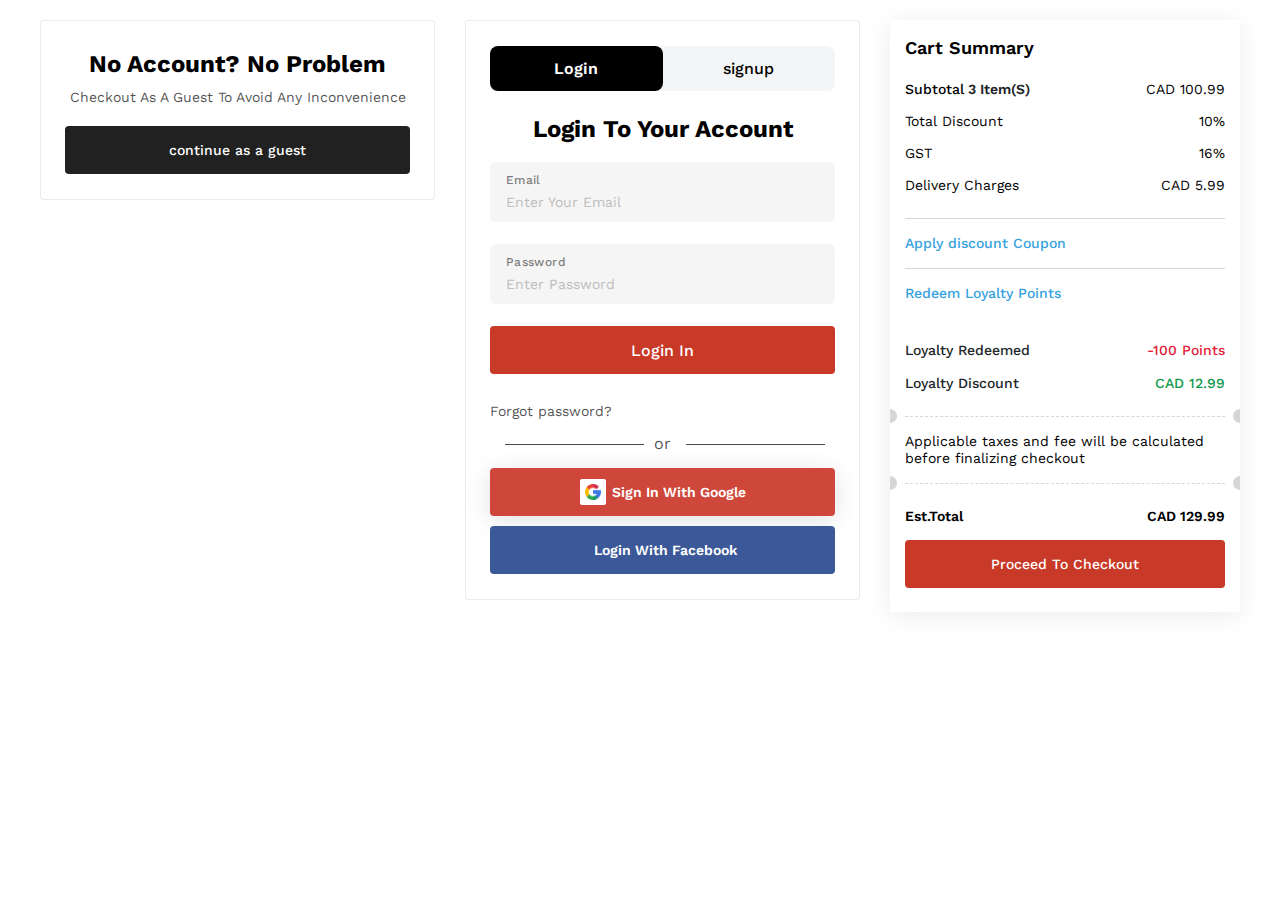
<file: account_page.html>
<!DOCTYPE html>
<html lang="en">

<head>
  <meta charset="utf-8">
  <meta name="viewport" content="width=device-width, initial-scale=1, shrink-to-fit=no">

  <link rel="stylesheet" type="text/css" href="css/checkout_setting.css">
  <link rel="stylesheet" type="text/css" href="css/checkout_page.css">
  <link rel="stylesheet" type="text/css" href="css/account_page.css">
  <link rel="stylesheet" type="text/css" href="css/cart_summary.css">

  <link rel="stylesheet" href="https://use.fontawesome.com/releases/v5.3.1/css/all.css"
    integrity="sha384-mzrmE5qonljUremFsqc01SB46JvROS7bZs3IO2EmfFsd15uHvIt+Y8vEf7N7fWAU" crossorigin="anonymous">

  <link rel="stylesheet" href="https://pro.fontawesome.com/releases/v5.10.0/css/all.css"
    integrity="sha384-AYmEC3Yw5cVb3ZcuHtOA93w35dYTsvhLPVnYs9eStHfGJvOvKxVfELGroGkvsg+p" crossorigin="anonymous" />

  <link rel="stylesheet" href="https://maxcdn.bootstrapcdn.com/bootstrap/4.0.0/css/bootstrap.min.css"
    integrity="sha384-Gn5384xqQ1aoWXA+058RXPxPg6fy4IWvTNh0E263XmFcJlSAwiGgFAW/dAiS6JXm" crossorigin="anonymous">
  <script src="https://code.jquery.com/jquery-3.2.1.slim.min.js"
    integrity="sha384-KJ3o2DKtIkvYIK3UENzmM7KCkRr/rE9/Qpg6aAZGJwFDMVNA/GpGFF93hXpG5KkN"
    crossorigin="anonymous"></script>
  <script src="https://cdnjs.cloudflare.com/ajax/libs/popper.js/1.12.9/umd/popper.min.js"
    integrity="sha384-ApNbgh9B+Y1QKtv3Rn7W3mgPxhU9K/ScQsAP7hUibX39j7fakFPskvXusvfa0b4Q"
    crossorigin="anonymous"></script>
  <script src="https://maxcdn.bootstrapcdn.com/bootstrap/4.0.0/js/bootstrap.min.js"
    integrity="sha384-JZR6Spejh4U02d8jOt6vLEHfe/JQGiRRSQQxSfFWpi1MquVdAyjUar5+76PVCmYl"
    crossorigin="anonymous"></script>

  <script src="https://ajax.googleapis.com/ajax/libs/jquery/3.5.1/jquery.min.js"></script>


</head>

<body>


  <div class="check_out_option_section">
    <div class="checkout_container">
      <div class="check_out_option_form_box">

        <!-- account login/create section start -->
        <div class="check_out_option_account_form_box">
          <div class="check_out_option_form_box_one">
            <div class="check_out_option_form_box_one_content">
              <div class="check_out_option_form_box_one_content_header">
                <h3>No Account? No Problem</h3>
                <p>Checkout as a guest to avoid any inconvenience</p>
              </div>
              <div class="check_out_option_form_box_one_guest_btn"><a href="#"><span>continue as a guest</span></a>
              </div>

            </div>
          </div>

          <div class="check_out_option_form_box_two">
            <div class="check_out_option_form_box_two_content">
              <div class="check_out_account_tabs_main">

                <div class="nav check_out_account_tabs" id="myTab" role="tablist">
                  <a class=" active" id="login-tab" data-toggle="tab" href="#checkout_login_tab" role="tab"
                    aria-controls="login" aria-selected="true">Login</a>
                  <a class=" " id="signup-tab" data-toggle="tab" href="#checkout_signup_tab" role="tab"
                    aria-controls="signup" aria-selected="false">signup</a>
                </div>

                <div class="tab-content check_out_account_tab_content" id="myTabContent">
                  <div class="check_out_account_tab_data tab-pane fade show active" id="checkout_login_tab"
                    role="tabpanel" aria-labelledby="login-tab">

                    <div class="check_out_option_form_box_two_content_header">
                      <h3>Login to your account</h3>
                    </div>

                    <form>
                      <div class="check_out_form_content_box">

                        <div class="check_out_form_field_box">
                          <div class="check_out_single_field_box">
                            <span>Email</span>
                            <input type="email" placeholder="Enter your email" name="email">
                            <i class="fa-light fa-envelope"></i>
                          </div>
                          <label class="error" generated="true" for="email"></label>
                        </div>

                        <div class="check_out_form_field_box">
                          <div class="check_out_single_field_box">
                            <span>Password</span>
                            <input type="password" placeholder="Enter password" name="password">
                            <i class="fa-light fa-eye-slash"></i>
                          </div>
                          <label class="error" generated="true" for="password"></label>
                        </div>



                        <div class="check_out_option_box_two_signin_form_signin_btn">
                          <button>Login in</button>
                        </div>
                      </div>
                    </form>


                  </div>
                  <div class="check_out_account_tab_data tab-pane fade" id="checkout_signup_tab" role="tabpanel"
                    aria-labelledby="signup-tab">

                    <div class="check_out_option_form_box_two_content_header">
                      <h3>Create your account</h3>
                    </div>

                    <form>
                      <div class="check_out_form_content_box">
                        <div class="check_out_form_field_box">
                          <div class="check_out_single_field_box">
                            <span>Full Name</span>
                            <input type="text" placeholder="Enter your name" name="name">

                          </div>
                          <label class="error" generated="true" for="name"></label>
                        </div>
                        <div class="check_out_form_field_box">
                          <div class="check_out_single_field_box">
                            <span>Email</span>
                            <input type="email" placeholder="Enter your email" name="email">
                            <i class="fa-light fa-envelope"></i>
                          </div>
                          <label class="error" generated="true" for="email"></label>
                        </div>

                        <div class="check_out_form_field_box">
                          <div class="check_out_single_field_box">
                            <span>Password</span>
                            <input type="password" placeholder="Enter password" name="password">
                            <i class="fa-light fa-eye-slash"></i>
                          </div>
                          <label class="error" generated="true" for="password"></label>
                        </div>
                        <div class="check_out_option_box_two_signin_form_signin_btn">
                          <button>Sign up</button>
                        </div>
                      </div>
                    </form>


                  </div>

                </div>


              </div>


              <div class="check_out_option_box_two_form_divider">
                <div> <a type="button" data-toggle="modal" data-target="#account_forget_password_popup">Forgot
                    password?</a></div>
                <section class="modal fade" id="account_forget_password_popup" tabindex="-1" role="dialog"
                  aria-labelledby="account_forget_password_popupLabel" aria-hidden="true">
                  <div class="modal-dialog account_forget_password_container" role="document">
                    <div class="account_forget_password_popup">

                      <div class="account_forget_password_popup_des">
                        <h5>Forgot Password</h5>
                      </div>
                      <form>
                        <div class="account_forget_password_popup_input">
                          <div class="account_forget_password_popup_input_field">
                            <input type="text" placeholder="Enter Your Email Address">
                            <label class="error">some thing worng</label>
                          </div>
                          <div class="account_forget_password_popup_btn">
                            <a>Submit</a>
                            <a data-dismiss="modal">close</a>
                          </div>
                        </div>
                      </form>

                    </div>

                  </div>

                </section>
                <div class="form_divider_lines"><small></small><span>or</span><small></small></div>

              </div>

              <div class="check_out_google_signin_btn">
                <a href="#" class="google_btn"><img src="images/google_img.png"> <span>Sign in with Google</span></a>
                <a href="#" class="fb_btn"><i class="fab fa-facebook-f"></i> <span>Login with Facebook</span></a>
              </div>

            </div>
          </div>
        </div>
        <!-- account login/create section End -->

        <!-- Cart bill Summary section start -->
        <div class="check_out_option_form_box_three">
          <div class="shopping_cart_total_bill_box">
            <div class="shopping_cart_total_bill_box_heading">
              <h5>Cart Summary</h5>
            </div>
            <div class="shopping_cart_total_bill_box_content">
              <div class="shopping_cart_total_bill_box_inner_content">
                <div class="total_bill_box_inner_subtotal_heading">
                  <p>Subtotal</p><small>3 Item(s)</small>
                </div><span>CAD 100.99</span>
              </div>
              <div class="shopping_cart_total_bill_box_inner_content">
                <p>Total Discount</p><span>10%</span>
              </div>
              <div class="shopping_cart_total_bill_box_inner_content">
                <p>GST</p><span>16%</span>
              </div>
              <div class="shopping_cart_total_bill_box_inner_content">
                <p>Delivery Charges</p><span>CAD 5.99</span>
              </div>

            </div>

            <div class="shopping_cart_total_bill_get_discount_box">
              <div class="shopping_cart_total_bill_box_get_discount_fields">

                <div class="accordion shopping_cart_total_bill_box_discount_Coupon" id="main_Apply_discount_Coupon"
                  role="tablist" aria-multiselectable="true">

                  <!-- Accordion card -->
                  <div class="card">

                    <!-- Card header -->
                    <div class="summary_Apply_discount_Coupon_header" role="tab" id="Apply_discount_Coupon">
                      <a data-toggle="collapse" data-parent="#main_Apply_discount_Coupon"
                        href="#Apply_discount_Coupon_collapse" aria-expanded="true"
                        aria-controls="Apply_discount_Coupon_collapse">
                        <h5>
                          Apply discount Coupon <i class="fas fa-angle-down rotate-icon"></i>
                        </h5>
                      </a>
                    </div>

                    <!-- Card body -->
                    <div id="Apply_discount_Coupon_collapse" class="collapse " role="tabpanel"
                      aria-labelledby="Apply_discount_Coupon" data-parent="#main_Apply_discount_Coupon">
                      <div class="summary_Apply_discount_Coupon_body">
                        <form>
                          <div class="summary_discount_Coupon_input">
                            <div class="summary_discount_Coupon_input_field">
                              <input type="text" placeholder="DIS23455">
                              <label class="error">some thing worng</label>
                            </div>
                            <div class="summary_discount_Coupon_btn"><a>Apply</a></div>
                          </div>

                        </form>
                      </div>
                    </div>

                  </div>
                </div>


              </div>
              <div class="shopping_cart_total_bill_box_get_discount_fields">
                <div class="shopping_cart_total_bill_box_loyalty_point" type="button" data-toggle="modal"
                  data-target="#summary_box_loyalty_point">
                  <p>Redeem Loyalty Points <i class="fas fa-angle-right"></i></p>
                </div>

                <section class="modal fade" id="summary_box_loyalty_point" tabindex="-1" role="dialog"
                  aria-labelledby="summary_box_loyalty_pointLabel" aria-hidden="true">
                  <div class="modal-dialog summary_box_loyalty_point_container" role="document">
                    <div class="summary_box_loyalty_point_pop_up">
                      <div class="summary_box_loyalty_point_pop_up_figure">
                        <figure><img src="images/loyalty.png" /></figure>
                      </div>
                      <div class="summary_box_loyalty_point_pop_up_des">
                        <h5>Redeem Loyalty Points!</h5>
                        <p>You have total <span>500 loyalty points</span> which can be redeemed</p>
                      </div>
                      <form>
                        <div class="summary_box_loyalty_point_pop_up_input">
                          <div class="summary_box_loyalty_point_pop_up_input_field">
                            <input type="text" placeholder="DIS23455">
                            <label class="error">some thing worng</label>
                          </div>
                          <div class="summary_box_loyalty_point_pop_up_btn"><a>Apply</a></div>
                        </div>
                      </form>

                    </div>

                  </div>

                </section>

              </div>

            </div>

            <div class="shopping_cart_total_bill_box_discounted_data_section">
              <div class="shopping_cart_total_bill_box_discounted_data">
                <div class="shopping_cart_total_bill_box_discounted_data_field">
                  <span>Loyalty Redeemed</span><small>-100 Points</small>
                </div>
                <div class="shopping_cart_total_bill_box_discounted_data_field">
                  <span>Loyalty Discount</span>
                  <p>CAD 12.99</p>
                </div>
              </div>
            </div>

            <div class="shopping_cart_total_bill_divider shopping_cart_total_bill_first_divider"></div>

            <div class="shopping_cart_total_bill_taxes_box">
              <p>Applicable taxes and fee will be calculated before finalizing checkout</p>
            </div>

            <div class="shopping_cart_total_bill_divider"></div>

            <div class="shopping_cart_total_bill_final_price_box">
              <p>Est.Total</p><span>CAD 129.99</span>
            </div>

            <div class="shopping_cart_total_bill_proceeding_btn"><a>Proceed to checkout</a></div>
          </div>
        </div>
        <!-- Cart bill Summary section End -->



      </div>

    </div>



  </div>


</body>

</html>
</file>
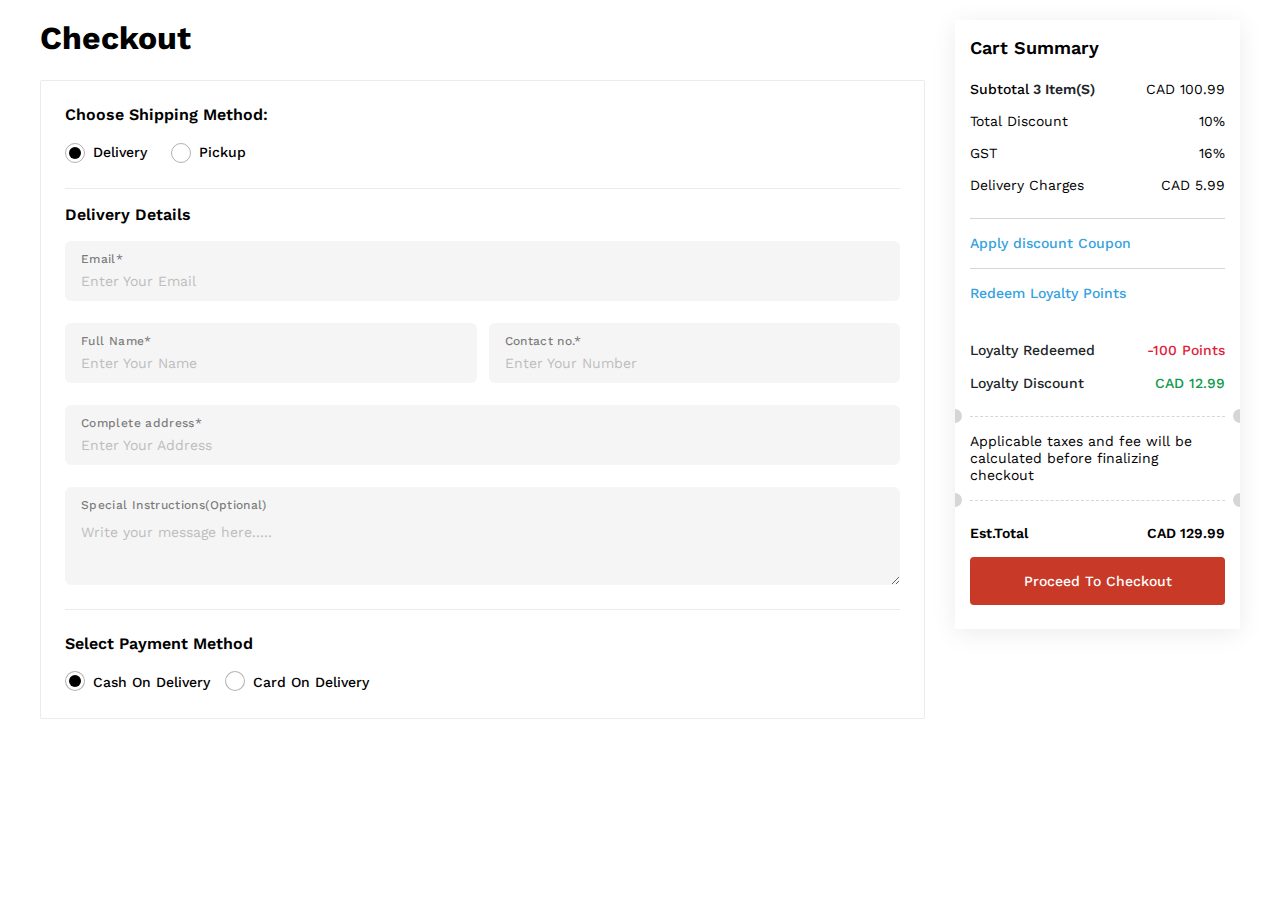
<file: checkout_page.html>
<!DOCTYPE html>
<html lang="en">

<head>
  <meta charset="utf-8">
  <meta name="viewport" content="width=device-width, initial-scale=1, shrink-to-fit=no">

  <link rel="stylesheet" type="text/css" href="css/checkout_setting.css">
  <link rel="stylesheet" type="text/css" href="css/checkout_page.css">
  <link rel="stylesheet" type="text/css" href="css/account_page.css">
  <link rel="stylesheet" type="text/css" href="css/cart_summary.css"> 


  <link rel="stylesheet" href="https://use.fontawesome.com/releases/v5.3.1/css/all.css" integrity="sha384-mzrmE5qonljUremFsqc01SB46JvROS7bZs3IO2EmfFsd15uHvIt+Y8vEf7N7fWAU" crossorigin="anonymous">
  
  <link rel="stylesheet" href="https://pro.fontawesome.com/releases/v5.10.0/css/all.css" integrity="sha384-AYmEC3Yw5cVb3ZcuHtOA93w35dYTsvhLPVnYs9eStHfGJvOvKxVfELGroGkvsg+p" crossorigin="anonymous"/>

    <link rel="stylesheet" href="https://maxcdn.bootstrapcdn.com/bootstrap/4.0.0/css/bootstrap.min.css" integrity="sha384-Gn5384xqQ1aoWXA+058RXPxPg6fy4IWvTNh0E263XmFcJlSAwiGgFAW/dAiS6JXm" crossorigin="anonymous">
    <script src="https://code.jquery.com/jquery-3.2.1.slim.min.js" integrity="sha384-KJ3o2DKtIkvYIK3UENzmM7KCkRr/rE9/Qpg6aAZGJwFDMVNA/GpGFF93hXpG5KkN" crossorigin="anonymous"></script>
    <script src="https://cdnjs.cloudflare.com/ajax/libs/popper.js/1.12.9/umd/popper.min.js" integrity="sha384-ApNbgh9B+Y1QKtv3Rn7W3mgPxhU9K/ScQsAP7hUibX39j7fakFPskvXusvfa0b4Q" crossorigin="anonymous"></script>
    <script src="https://maxcdn.bootstrapcdn.com/bootstrap/4.0.0/js/bootstrap.min.js" integrity="sha384-JZR6Spejh4U02d8jOt6vLEHfe/JQGiRRSQQxSfFWpi1MquVdAyjUar5+76PVCmYl" crossorigin="anonymous"></script> 

    <script src="https://ajax.googleapis.com/ajax/libs/jquery/3.5.1/jquery.min.js"></script>
   
 
</head>

<body>

  <!--  -->
  <div class="checkout_page_section">
    <div class="checkout_container">
      <div class="checkout_page_box">
        <!-- checkout details section start  -->
        <div class="checkout_page_box_one">
            <div class="checkout_page_box_heading_box">
              <h2>Checkout</h2>
            </div>
       

          <div class="check_out_verification_steps_main">
            <div class="check_out_verification_steps">
              <div class="check_out_shipping_method_box">
                <div class="check_out_verification_steps_heading">
                  <h2>Choose Shipping method:</h2>
                </div>

                <div class="nav check_out_shipping_method_tabs" id="myTab" role="tablist">
                  <a class="active show" id="delivery-tab" data-toggle="tab" href="#checkout_delivery_tab" role="tab" aria-controls="delivery" aria-selected="true"><div class="active_method_box"><small></small></div><span>Delivery</span></a>
                  <a class="" id="pickup-tab" data-toggle="tab" href="#checkout_pickup_tab" role="tab" aria-controls="pickup" aria-selected="false"><div class="active_method_box"><small></small></div><span>Pickup</span></a>
                </div>

              </div>

              <div class="tab-content check_out_shipping_method_tab_content" id="myTabContent">
                <div class="check_out_shipping_method_tab_data tab-pane fade active show" id="checkout_delivery_tab" role="tabpanel" aria-labelledby="delivery-tab"> 
                  <div class="shipping_method_tab_heading">
                    <h3>Delivery Details</h3>
                  </div>

                    <div class="check_out_form_content_box">
                      <div class="check_out_form_field_box">
                        <div class="check_out_single_field_box">
                          <span>Email*</span>
                          <input type="email" placeholder="Enter your email" name="email">
                         
                        </div>
                        <label class="error" generated="true" for="email"></label>
                      </div>
                        <div class="check_out_form_data_box">
                          
                            <div class="check_out_form_field_box">
                              <div class="check_out_single_field_box">
                                <span>Full Name*</span>
                                <input type="text" placeholder="Enter your name" name="name">
                               
                              </div>
                              <label class="error" generated="true" for="name"></label>
                            </div>

                            <div class="check_out_form_field_box">
                              <div class="check_out_single_field_box">
                                <span>Contact no.*</span>
                                <input type="password" placeholder="Enter your number" name="num">
                               
                              </div>
                              <label class="error" generated="true" for="num"></label>
                            </div>
                        </div>

                        <div class="check_out_form_field_box">
                          <div class="check_out_single_field_box">
                            <span>Complete address*</span>
                            <input type="text" placeholder="Enter your address" name="address">
                           
                          </div>
                          <label class="error" generated="true" for="address"></label>
                        </div>
                        <div class="check_out_form_field_box">
                          <div class="check_out_single_field_box check_out_textarea">
                            <span>Special Instructions(Optional)</span>
                            <textarea type="text" placeholder="Write your message here....." name="address"></textarea>
                          
                           
                          </div>
                          <label class="error" generated="true" for="address"></label>
                        </div>

                       
                     </div>

                     <div class="checkout_payment_type_box">
                       <h3>Select Payment Method</h3>
                       <div class="checkout_payment_type_list">
                        <div class="checkout_single_payment_type">
                          <input type="radio" id="cash_On_delivery" name="On_delivery" checked>
                          <label for="cash_On_delivery">Cash On Delivery</label>
                        </div>
                        <div class="checkout_single_payment_type">
                          <input type="radio" id="card_On_delivery" name="On_delivery">
                          <label for="card_On_delivery">Card On Delivery</label>
                        </div>
                       </div>
                     </div>
              
                </div>
                <div class="check_out_shipping_method_tab_data tab-pane fade" id="checkout_pickup_tab" role="tabpanel" aria-labelledby="pickup-tab">
                  <div class="check_out_location_selector">
                    <span>Choose pickup location:</span>
                    <div class="check_out_form_field_box">
                      <div class="check_out_single_field_box">
                        <span>Choose location</span>
                        <select>
                          <option selected>Store location</option>
                        </select>
                       
                      </div>
                      <label class="error" generated="true" for="location"></label>
                    </div>
                  </div>

                 


                  <div class="shipping_method_tab_heading">
                    <h3>Pickup Details</h3>
                  </div>

                    <div class="check_out_form_content_box">
                      <div class="check_out_form_field_box">
                        <div class="check_out_single_field_box">
                          <span>Email*</span>
                          <input type="email" placeholder="Enter your email" name="email">
                         
                        </div>
                        <label class="error" generated="true" for="email"></label>
                      </div>
                        <div class="check_out_form_data_box">
                          
                            <div class="check_out_form_field_box">
                              <div class="check_out_single_field_box">
                                <span>Full Name*</span>
                                <input type="text" placeholder="Enter your name" name="name">
                               
                              </div>
                              <label class="error" generated="true" for="name"></label>
                            </div>

                            <div class="check_out_form_field_box">
                              <div class="check_out_single_field_box">
                                <span>Contact no.*</span>
                                <input type="password" placeholder="Enter your number" name="num">
                               
                              </div>
                              <label class="error" generated="true" for="num"></label>
                            </div>
                        </div>

                        <div class="check_out_form_field_box">
                          <div class="check_out_single_field_box">
                            <span>Complete address*</span>
                            <input type="text" placeholder="Enter your address" name="address">
                           
                          </div>
                          <label class="error" generated="true" for="address"></label>
                        </div>
                        <div class="check_out_form_field_box">
                          <div class="check_out_single_field_box check_out_textarea">
                            <span>Special Instructions(Optional)</span>
                            <textarea type="text" placeholder="Write your message here....." name="address"></textarea>
                          
                           
                          </div>
                          <label class="error" generated="true" for="address"></label>
                        </div>

                       
                     </div>

                     
                     <div class="checkout_payment_type_box">
                      <h3>Select Payment Method</h3>
                      <div class="checkout_payment_type_list">
                       <div class="checkout_single_payment_type">
                         <input type="radio" id="cash_On_pickup" name="On_pickup" checked>
                         <label for="cash_On_pickup">Cash On pickup</label>
                       </div>
                       <div class="checkout_single_payment_type">
                         <input type="radio" id="card_On_pickup" name="On_pickup">
                         <label for="card_On_pickup">Card On pickup</label>
                       </div>
                      </div>
                    </div>
               
                </div>
               
                </div>


           


            </div>
          
          </div>



        </div>
        <!-- checkout details section End  -->

        <!-- Cart bill Summary section start -->
        <div class="checkout_page_box_two">
          <div class="shopping_cart_total_bill_box">
            <div class="shopping_cart_total_bill_box_heading">
              <h5>Cart Summary</h5>
            </div>
            <div class="shopping_cart_total_bill_box_content">
              <div class="shopping_cart_total_bill_box_inner_content">
                <div class="total_bill_box_inner_subtotal_heading">
                  <p>Subtotal</p><small>3 Item(s)</small>
                </div><span>CAD 100.99</span>
              </div>
              <div class="shopping_cart_total_bill_box_inner_content">
                <p>Total Discount</p><span>10%</span>
              </div>
              <div class="shopping_cart_total_bill_box_inner_content">
                <p>GST</p><span>16%</span>
              </div>
              <div class="shopping_cart_total_bill_box_inner_content">
                <p>Delivery Charges</p><span>CAD 5.99</span>
              </div>

            </div>

            <div class="shopping_cart_total_bill_get_discount_box">
              <div class="shopping_cart_total_bill_box_get_discount_fields">

                <div class="accordion shopping_cart_total_bill_box_discount_Coupon" id="main_Apply_discount_Coupon"
                  role="tablist" aria-multiselectable="true">

                  <!-- Accordion card -->
                  <div class="card">

                    <!-- Card header -->
                    <div class="summary_Apply_discount_Coupon_header" role="tab" id="Apply_discount_Coupon">
                      <a data-toggle="collapse" data-parent="#main_Apply_discount_Coupon"
                        href="#Apply_discount_Coupon_collapse" aria-expanded="true"
                        aria-controls="Apply_discount_Coupon_collapse">
                        <h5>
                          Apply discount Coupon <i class="fas fa-angle-down rotate-icon"></i>
                        </h5>
                      </a>
                    </div>

                    <!-- Card body -->
                    <div id="Apply_discount_Coupon_collapse" class="collapse " role="tabpanel"
                      aria-labelledby="Apply_discount_Coupon" data-parent="#main_Apply_discount_Coupon">
                      <div class="summary_Apply_discount_Coupon_body">
                        <form>
                          <div class="summary_discount_Coupon_input">
                            <div class="summary_discount_Coupon_input_field">
                              <input type="text" placeholder="DIS23455">
                              <label class="error">some thing worng</label>
                            </div>
                            <div class="summary_discount_Coupon_btn"><a>Apply</a></div>
                          </div>

                        </form>
                      </div>
                    </div>

                  </div>
                </div>


              </div>
              <div class="shopping_cart_total_bill_box_get_discount_fields">
                <div class="shopping_cart_total_bill_box_loyalty_point" type="button" data-toggle="modal"
                  data-target="#summary_box_loyalty_point">
                  <p>Redeem Loyalty Points <i class="fas fa-angle-right"></i></p>
                </div>

                <section class="modal fade" id="summary_box_loyalty_point" tabindex="-1" role="dialog"
                  aria-labelledby="summary_box_loyalty_pointLabel" aria-hidden="true">
                  <div class="modal-dialog summary_box_loyalty_point_container" role="document">
                    <div class="summary_box_loyalty_point_pop_up">
                      <div class="summary_box_loyalty_point_pop_up_figure">
                        <figure><img
                            src="images/loyalty.png" />
                        </figure>
                      </div>
                      <div class="summary_box_loyalty_point_pop_up_des">
                        <h5>Redeem Loyalty Points!</h5>
                        <p>You have total <span>500 loyalty points</span> which can be redeemed</p>
                      </div>
                      <form>
                        <div class="summary_box_loyalty_point_pop_up_input">
                          <div class="summary_box_loyalty_point_pop_up_input_field">
                            <input type="text" placeholder="DIS23455">
                            <label class="error">some thing worng</label>
                          </div>
                          <div class="summary_box_loyalty_point_pop_up_btn"><a>Apply</a></div>
                        </div>
                      </form>

                    </div>

                  </div>

                </section>

              </div>

            </div>

            <div class="shopping_cart_total_bill_box_discounted_data_section">
              <div class="shopping_cart_total_bill_box_discounted_data">
                <div class="shopping_cart_total_bill_box_discounted_data_field">
                  <span>Loyalty Redeemed</span><small>-100 Points</small>
                </div>
                <div class="shopping_cart_total_bill_box_discounted_data_field">
                  <span>Loyalty Discount</span>
                  <p>CAD 12.99</p>
                </div>
              </div>
            </div>

            <div class="shopping_cart_total_bill_divider shopping_cart_total_bill_first_divider"></div>

            <div class="shopping_cart_total_bill_taxes_box">
              <p>Applicable taxes and fee will be calculated before finalizing checkout</p>
            </div>

            <div class="shopping_cart_total_bill_divider"></div>

            <div class="shopping_cart_total_bill_final_price_box">
              <p>Est.Total</p><span>CAD 129.99</span>
            </div>

            <div class="shopping_cart_total_bill_proceeding_btn"><a>Proceed to checkout</a></div>
          </div>
        </div>

        <!-- Cart bill Summary section End -->
      </div>
    </div>
  </div>


</body>

</html>
</file>
<file: css/checkout_page.css>
/* cart summary Box  css is on cart summary css file */

/* all other css of this checkout page is Here */


.checkout_page_section {
  float: left;
  width: 100%;
  padding:20px 10px 40px 10px;
background-color: var(--checkout_page_bg_color);
}
.checkout_container {
  max-width: 1200px;
  margin: 0px auto;
}
.checkout_page_box {
  display: grid;
  grid-template-columns: 1fr 285px;
  gap: 30px 30px;
  width: 100%;
  grid-template-rows: auto;
  grid-template-areas: ". .";
}
.checkout_page_box_heading_box{
  display: flex;
  flex-direction: column;
  width: 100%;
  padding-bottom: 24px;
}
.checkout_page_box_heading_box h2{
  font-style: normal;
  font-weight: 700 !important;
  font-size: 32px;
  line-height: 36px;
  text-transform: capitalize;
  color: var(--checkout_process_heading_color);
  margin: 0px;
}
.check_out_verification_steps{
  display: grid;
  gap: 16px 0px;
  border: 1px solid var(--checkout_process_border_color);
  border-radius: 2px;
  padding: 24px 24px;
  background-color: var(--checkout_process_bg_color);
}
.check_out_shipping_method_box {
  border-bottom: 1px solid var(--checkout_process_border_color);
  padding-bottom: 24px;
  width: 100%;
  display: flex;
  flex-direction: column;
}
.check_out_verification_steps_heading {
  padding-bottom: 16px;
  margin-bottom: 0px;
  width: 100%;
  display: flex;
}
.check_out_verification_steps_heading h2 {
  font-style: normal;
  font-weight: 600 !important;
  font-size: 16px;
  line-height: 20px;
  text-transform: capitalize;
  color: var(--checkout_process_heading_color);
  margin: 0px;
}
.check_out_shipping_method_tabs a {
  display: flex;
  align-items: center;
  cursor: pointer;
}
.check_out_shipping_method_tabs a:hover{
  text-decoration: none;
}
.check_out_shipping_method_tabs a span {
  font-weight: 500;
  font-size: 14px;
  line-height: 23px;
  text-transform: capitalize;
  color: var(--checkout_process_heading_color);
}
.check_out_shipping_method_tabs a:first-child{
  margin-right: 24px;
}
.active_method_box {
  border: 1px solid var(--shipping_method_border_color);
  width: 20px;
  height: 20px;
  border-radius: 50%;
  display: flex;
  align-items: center;
  justify-content: center;
  margin-right: 8px;
}
.check_out_shipping_method_tabs a.active .active_method_box small{
  background-color: var(--active_method_bg_color);
  width: 12px;
  height: 12px;
  border-radius: 50%;
}
.shipping_method_tab_heading h3 {
  font-style: normal;
  font-weight: 600;
  font-size: 16px;
  line-height: 20px;
  color: var(--checkout_process_heading_color);
  padding-bottom: 16px;
  margin: 0px;
}
.check_out_location_selector {
  display: grid;
  padding-bottom: 31px;
  border-bottom:1px solid var(--checkout_process_border_color);
  margin-bottom: 28px;
}
.check_out_location_selector span{
  font-style: normal;
    font-weight: 600;
    font-size: 16px;
    line-height: 20px;
    color: var(--checkout_process_heading_color);
    margin: 0px;
    padding-bottom: 16px;
}

.checkout_payment_type_box {
  display: flex;
  flex-direction: column;
  width: 100%;
  border-top: 1px solid var(--checkout_process_border_color);
  padding-top: 24px;
  margin-top: 24px;
}
.checkout_payment_type_box h3{
  font-style: normal;
    font-weight: 600;
    font-size: 16px;
    line-height: 20px;
    color: var(--checkout_process_heading_color);
    padding-bottom: 16px;
    margin: 0px;
}
.checkout_payment_type_list {
  display: flex;
  align-items: center;
}
.checkout_single_payment_type:first-child{
  margin-right: 15px;
}
.checkout_single_payment_type [type="radio"]:checked,
.checkout_single_payment_type [type="radio"]:not(:checked) {
    position: absolute;
    left: -9999px;
}
.checkout_single_payment_type [type="radio"]:checked + label,
.checkout_single_payment_type [type="radio"]:not(:checked) + label
{
    position: relative;
    padding-left: 28px;
    cursor: pointer;
    display: inline-block;
   font-weight: 500;
   font-size: 14px;
   line-height: 23px;
   text-transform: capitalize;
   color: var(--checkout_process_heading_color);
   margin: 0px !important;
}
.checkout_single_payment_type [type="radio"]:checked + label:before,
.checkout_single_payment_type [type="radio"]:not(:checked) + label:before {
    content: '';
    position: absolute;
    left: 0;
    top: 0;
    width: 20px;
    height: 20px;
    border: 1px solid var(--shipping_method_border_color);
    border-radius: 100%;
    background: #fff;
}
.checkout_single_payment_type [type="radio"]:checked + label:after,
.checkout_single_payment_type [type="radio"]:not(:checked) + label:after {
    content: '';
    width: 12px;
    height: 12px;
    background: var(--active_method_bg_color);
    position: absolute;
    top: 4px;
    left: 4px;
    border-radius: 100%;
    -webkit-transition: all 0.2s ease;
    transition: all 0.2s ease;
}
.checkout_single_payment_type [type="radio"]:not(:checked) + label:after {
    opacity: 0;
    -webkit-transform: scale(0);
    transform: scale(0);
}
.checkout_single_payment_type [type="radio"]:checked + label:after {
    opacity: 1;
    -webkit-transform: scale(1);
    transform: scale(1);
}
@media(max-width:768px){
  .checkout_page_box {
    grid-template-columns: 1fr;
    gap: 20px 30px;
    grid-template-areas: "."; 
}
.check_out_verification_steps {
  padding: 15px 15px;
}
.checkout_page_box_heading_box {
  padding-bottom: 15px;
}
.checkout_page_box_heading_box h2 {
  font-size: 24px;
  line-height: 26px;
}
.check_out_location_selector {
  padding-bottom: 20px;
  margin-bottom: 15px;
}
.checkout_payment_type_box {
  padding-top: 15px;
  margin-top: 15px;
}
}
/* checkout details section start  */
</file>
<file: css/account_page.css>
/* cart summary Box  css is on cart summary css file */

/* All other css of this account page is Here */

.check_out_option_section {
  width: 100%;
  padding: 20px 10px 40px 10px;
  background-color: var(--checkout_page_bg_color);
display: inline-block;
height: 100vh;
position: relative;
}
.checkout_container {
  max-width: 1200px;
  margin: 0px auto;
}

.check_out_option_form_box {
  display: grid;
  grid-template-columns: 1fr 350px;
  gap: 30px 30px;
  width: 100%;
  grid-template-rows: auto;
  grid-template-areas: ". .";
}

/*account login/create section start */

.check_out_option_account_form_box {
  display: grid;
  grid-template-columns: 1fr 1fr;
  gap: 30px 30px;
  width: 100%;
  grid-template-rows: auto;
  grid-template-areas: ". .";
}
.check_out_option_form_box_one_content {
  background: var(--checkout_process_bg_color);
  padding: 25px 24px;
  width: 100%;
  display: grid;
  float: left;
  gap: 20px 0px;
  border: 1px solid var(--checkout_process_border_color);
  border-radius: 4px;
}
.check_out_option_form_box_one_content_header {
  display: grid;
  gap: 7px 0px;
  width: 100%;
  align-items: center;
  justify-content: center;
}
.check_out_option_form_box_one_content_header h3 {

  font-style: normal;
  font-weight: 700;
  font-size: 24px;
  line-height: 36px;
  text-transform: capitalize;
  color: var(--checkout_process_heading_color);
  margin: 0px;
  text-align: center;
}
.check_out_option_form_box_one_content_header p {
  font-style: normal;
  font-weight: normal;
  font-size: 14px;
  line-height: 17px;
  display: flex;
  align-items: center;
  text-align: center;
  text-transform: capitalize;
  color:var(--checkout_process_text_color);
  margin: 0px;
}
.check_out_option_form_box_one_guest_btn a {
  background: var(--checkout_guest_checkout_btn_bg_color);
  border-radius: 4px;
  font-style: normal;
  font-weight: 500;
  font-size: 14px;
  line-height: 17px;
  color: var(--checkout_forms_guest_checkout_btn_text_color);
  display: flex;
  height: 48px;
  align-items: center;
  justify-content: center;
  width: 100%;
  text-decoration: none;
  transition: all 0.5s ease;
}
.check_out_option_form_box_one_guest_btn a span {
  transition: all 0.5s ease;
}
.check_out_option_form_box_one_guest_btn a:hover {
  color: #ffffff;
  background: #212121;
  text-decoration: none;
}
.check_out_option_form_box_one_guest_btn a:hover span {
  -ms-transform: scale(1.2);
  -webkit-transform: scale(1.2);
  transform: scale(1.2);
  transition: all 0.5s ease;
}


.check_out_option_form_box_two_content {
  background: var(--checkout_process_bg_color);
  padding: 25px 24px;
  width: 100%;
  display: grid;
  border: 1px solid var(--checkout_process_border_color);
  border-radius: 4px;
width: 100%;
}
.check_out_account_tabs_main {
  display: flex;
  align-items: center;
  justify-content: center;
  margin-bottom: 25px;
  flex-direction: column;
  width: 100%;
}
.check_out_account_tabs{
  background: #F4F5F6;
  border-radius: 8px;
  display: grid !important;
  align-items: center;
  margin-bottom: 20px !important;
  grid-template-columns: 1fr 1fr;
  width: 100%;
}
.check_out_account_tabs a {
  padding: 8px 0px;
  font-size: 16px;
  font-weight: 500;
  line-height: 29px;
  text-align: center;
  color: #000;
  text-decoration: unset;
  cursor: pointer;
}
.check_out_account_tabs a:hover{
  text-decoration: none;
  color: inherit;

}
.check_out_account_tabs a.active{
  background: #000000;
    color: #fff !important;
    text-decoration: unset;
    font-weight: 600;
    border-radius: 8px;
}
.check_out_account_tab_content {
  display: flex;
  width: 100%;
}
.check_out_account_tab_data {
  display: flex;
  width: 100%;
}
.check_out_option_form_box_two_content_header {
  display: flex;
  flex-direction: column;
  width: 100%;
  align-items: center;
  justify-content: center;
  padding-bottom: 15px;
}
.check_out_option_form_box_two_content_header h3 {
  font-style: normal;
  font-weight: 700;
  font-size: 24px;
  line-height: 36px;
  text-transform: capitalize;
  color: var( --checkout_process_heading_color);
  margin: 0px;

  text-align: center;
}

.check_out_option_box_two_signin_form_signin_btn button {
  font-style: normal;
  font-weight: 500;
  font-size: 16px;
  line-height: 17px;
  text-transform: capitalize;
  color:var( --checkout_btn_text_color);
  background: var(--checkout_btn_bg_color);
  border-radius: 4px;
  height: 48px;
  display: flex;
  align-items: center;
  justify-content: center;
  width: 100%;
  border: unset;
}
.check_out_google_signin_btn {
  width: 100%;
  display: flex;
  align-items: center;
  justify-content: center;
flex-direction: column;
}
.check_out_google_signin_btn a {
  border-radius: 4px;
  height: 48px;
  width: 100%;
  display: flex;
  align-items: center;
  justify-content: center;
width: 100%;
}
.check_out_google_signin_btn a:hover{
  text-decoration: none;

}
.check_out_google_signin_btn a.google_btn {
  background: var(--checkout_google_signin_btn_bg_color);
  box-shadow: 0px 4px 24px var(--checkout_google_signin_btn_shadow_color);
margin-bottom: 10px;
}
.check_out_google_signin_btn a.google_btn img {
  background: #FFFFFF;
  border-radius: 2px;
  width: 26px;
  padding: 5px;
}
.check_out_google_signin_btn a.google_btn span{
  color: var(--checkout_google_signin_btn_text_color);
}

.check_out_google_signin_btn a span {
  font-style: normal;
  font-weight: 600;
  font-size: 14px;
  line-height: 17px;
  text-transform: capitalize;

  padding-left: 6px;
}
.check_out_google_signin_btn a.fb_btn{
  background: var(--checkout_facebook_btn_bg_color);
  color: var(--checkout_facebook_btn_text_color);
}
.check_out_google_signin_btn a.fb_btn span{
  color: var(--checkout_facebook_btn_text_color);
}


.check_out_option_box_two_form_divider {
  display: grid;
  gap: 12px;
  width: 100%;
}
.check_out_option_box_two_form_divider a{
font-style: normal;
font-weight: 400;
font-size: 14px;
line-height: 17px;
text-align: center;
color: var(--checkout_process_text_color) !important;
cursor: pointer;
}
.check_out_option_box_two_form_divider {
  width: 100%;
}
 .form_divider_lines{
  display: flex;
  justify-content: space-between;
  width: 100%;
  align-items: center;
  padding-bottom: 15px;
}
 .form_divider_lines span {
  font-style: normal;
  font-weight: 400;
  font-size: 16px;
  line-height: 18px;
  color: var(--checkout_process_text_color);
}
.form_divider_lines small {
  flex-grow: 5;
  line-height: 0;
  text-align: center;
position: relative;
  padding: 0px 10px 0px 15px;
}
 .form_divider_lines small:before {
  content: " ";
  display: block;
  border-bottom: 1px solid var(--checkout_process_text_color);
}


/*account login/create section End */

/* media query for account login/create section Start */

@media(max-width:1140px){
  .check_out_option_account_form_box {
    gap: 30px 20px;
}
.check_out_option_form_box {
  gap: 30px 20px;
}
  .check_out_option_form_box_one_content_header h3 {
    font-size: 18px;
    line-height: 28px;

  }
  .check_out_option_form_box_two_content_header h3 {
    font-size: 18px;
    line-height: 28px;
  }
}

@media (max-width: 1024px) {
  .check_out_option_form_box_three {
    display: none;
}
  .check_out_option_form_box {
    display: flex;
    flex-direction: column-reverse;
  }
}

@media (max-width: 768px) {
  .check_out_option_form_box_one_content_header {
    display: none;
}
.check_out_option_form_box_one_content {
  border: unset;
  padding: 0px;
}
.check_out_option_account_form_box {
  grid-template-columns: 1fr;
  grid-template-areas: ".";
  gap: 20px 30px;
  max-width: 450px;
  margin: 0 auto;
}
.check_out_option_form_box_two_content {
  border-left: unset;
  border-right: unset;
  border-bottom: unset;
}
.check_out_option_form_box_two_content {
  padding: 20px 0px;
}

.check_out_account_tabs_main {
  margin-bottom: 20px;
}


}
@media (max-width: 540px) {
}
@media (max-width: 400px) {
 
}
/* media query for account login/create section End */

 
/* account_forget_password_popup stye start */

.account_forget_password_container{
  max-width: 560px !important;
  margin: 20px auto !important;
  padding: 0px 20px !important;
}
.account_forget_password_popup{
  background: var(--checkout_process_bg_color);
  border-radius: 4px;
 padding: 32px 15px 72px 15px;
 display: flex;  
 align-items: center;
flex-direction: column;
justify-content: center;
width: 100%;
-webkit-box-orient: vertical;
-webkit-box-direction: normal;
-ms-flex-direction: column;
flex-direction: column;
pointer-events: auto;
}
#account_forget_password_popup{
  padding: 0px !important;
}

.account_forget_password_popup_des{
  display: flex;
  width: 100%;
  justify-content: center;
  align-items: center;
  padding-bottom: 25px;
  flex-direction: column;
  text-align: center;
}
.account_forget_password_popup_des h5{
  font-style: normal;
  font-weight: 700;
  font-size: 21px;
  line-height: 25px;
  color: var(--checkout_process_heading_color);
  margin: 0px;
  padding-bottom: 9px;
}
.account_forget_password_popup form{
  width: 100%;
}

.account_forget_password_popup_input{
  display: flex;
width: 100%;
justify-content: center;
flex-direction: column;
max-width: 370px;
margin: 0 auto;
}
.account_forget_password_popup_input_field{
  display: flex;
  flex-direction: column;
  width: 100%;
  padding-bottom: 15px;
}
.account_forget_password_popup_input_field input{
  background: var(--checkout_input_bg_color);
  border: 1px solid var(--checkout_input_border_color);
  border-radius: 2px;
  height: 44px;
  font-style: normal;
  font-weight: 400;
  font-size: 13px;
  line-height: 16px;
  display: flex;
  align-items: center;
  text-transform: capitalize;
  color: var(--checkout_input_text_color);
  padding-left: 15px;
  width: 100%;
}
.account_forget_password_popup_input_field label.error{
  font-size: 12px;
  color: red;
  margin: 0px;
  padding-top: 5px;

}
.account_forget_password_popup_btn{
  display: grid;
  align-items: center;
  grid-template-columns: 1fr 1fr;
  gap: 15px;
 width: 100%;
}
.account_forget_password_popup_btn a{
  font-style: normal;
  font-weight: 600;
  font-size: 14px;
  line-height: 17px;
  text-transform: capitalize;
  color: var(--checkout_btn_text_color) !important; 
  background: var(--checkout_btn_bg_color);
  border-radius: 2px;
  display: flex;
  align-items: center;
  justify-content: center;
  width: 100%;
  height: 44px;
  cursor: pointer;
}
@media (max-width: 540px) {
  .account_forget_password_popup_input {
      flex-direction: column;
      align-items: center;
  }
  .account_forget_password_popup_input_field label.error {
      text-align: center;
  }
  .account_forget_password_popup_btn {
      padding-left: 0px;
      padding-top: 15px;
  }

}
@media (max-width: 767px) {
  .account_forget_password_container  {
    margin: 20px auto !important;
  }
}
/* account_forget_password_popup stye end  */
</file>
<file: css/cart_summary.css>
/* Cart bill Summary section start */

.shopping_cart_total_bill_section {
    display: flex;
    flex-direction: column;
    flex-direction: column;
    width: 100%;
  }
  .shopping_cart_total_bill_box {
    display: flex;
    flex-direction: column;
    background: var(--checkout_process_bg_color);
    box-shadow: var(--checkout_process_shadow_color);
    padding: 10px 15px 24px 15px;
    position: sticky;
    top: 0px;
  }
  .shopping_cart_total_bill_box_heading {
    display: flex;
    width: 100%;
    padding-bottom: 15px;
  }
  .shopping_cart_total_bill_box_heading h5 {
    font-style: normal;
    font-weight: 600;
    font-size: 18px;
    line-height: 36px;
    text-transform: capitalize;
    color: var(--checkout_process_heading_color);
    margin: 0px;
  }
  .shopping_cart_total_bill_box_content {
    display: flex;
    flex-direction: column;
    width: 100%;
    padding-bottom: 24px;
  }
  .shopping_cart_total_bill_box_inner_content {
    display: flex;
    justify-content: space-between;
    width: 100%;
    align-items: center;
    padding-bottom: 15px;
  }
  .shopping_cart_total_bill_box_inner_content:last-child{
      padding-bottom: 0px;
  }
  .shopping_cart_total_bill_box_inner_content p {
    font-style: normal;
    font-weight: normal;
    font-size: 14px;
    line-height: 17px;
    color: var(--checkout_process_heading_color);
    margin: 0px;
  }
  .shopping_cart_total_bill_box_inner_content span {
    font-style: normal;
    font-weight: normal;
    font-size: 14px;
    line-height: 17px;
    color: var(--checkout_process_heading_color);
    padding-left: 5px;
  }
  .total_bill_box_inner_subtotal_heading {
    display: flex;
    align-items: center;
  }
  .total_bill_box_inner_subtotal_heading p {
    font-style: normal;
    font-weight: 500;
    font-size: 14px;
    line-height: 17px;
    color: var(--checkout_process_heading_color);
    margin: 0px;
    padding-right: 4px;
  }
  .total_bill_box_inner_subtotal_heading small {
    font-style: normal;
    font-weight: 600;
    font-size: 14px;
    line-height: 17px;
    text-transform: capitalize;
    color: var(--cart_summary_box_text_color_two);
  }
  .shopping_cart_total_bill_get_discount_box{
display: flex;
flex-direction: column;  
width: 100%;
}
.shopping_cart_total_bill_box_get_discount_fields {
    display: flex;
    width: 100%;
    border-top: 1px solid var(--cart_summary_box_text_dividers_color);
    padding-top: 16px;
    padding-bottom: 16px;
}
.shopping_cart_total_bill_box_discount_Coupon{
    width: 100%;
}
.shopping_cart_total_bill_box_discount_Coupon .card{
    border: unset !important; 
}
.summary_Apply_discount_Coupon_header a:hover{
text-decoration: none !important;   
}
.summary_Apply_discount_Coupon_header a h5{
font-style: normal;
font-weight: 500;
font-size: 14px;
line-height: 17px;
color: var(--cart_summary_box_text_color_three);
margin: 0px;
display: flex;
align-items: center;
justify-content: space-between;
width: 100%;
}
.summary_Apply_discount_Coupon_body{
    padding-top: 16px;
    padding-bottom:4px;
}
.summary_discount_Coupon_input{
position: relative;
width: 100%;
}
.summary_discount_Coupon_input_field{
    display: flex;
    width: 100%;
    flex-direction: column;
}
.summary_discount_Coupon_input_field input{
    background: var(--checkout_input_bg_color);
border: 1px solid var(--checkout_input_border_color);
border-radius: 4px;
height: 44px;
font-style: normal;
font-weight: 400;
font-size: 13px;
line-height: 16px;
display: flex;
align-items: center;
text-transform: capitalize;
color: var( --checkout_input_text_color);

padding-left: 15px;
padding-right: 80px;
}
.summary_discount_Coupon_input_field label.error{
    padding-top: 10px;
    color:red;
    font-size: 12px;
    margin: 0px;
}
.summary_discount_Coupon_btn{
    display: flex;
    height: 44px;
    width: 74px;
    align-items: center;
    position: absolute;
    top: 0px;
    right: 0px;
    background: var(--cart_summary_discount_data_text_color_two);
    border-radius: 4px;
    justify-content: center;
    
}
.summary_discount_Coupon_btn a{
    font-style: normal;
    font-weight: 600;
    font-size: 14px;
    line-height: 17px;
    text-transform: capitalize;
    color: var(--checkout_btn_text_color) !important;
}
.summary_discount_Coupon_btn button{
    font-style: normal;
    font-weight: 600;
    font-size: 14px;
    line-height: 17px;
    text-transform: capitalize;
    color: var(--checkout_btn_text_color) !important;
}
.shopping_cart_total_bill_box_loyalty_point{
    width: 100%;
}
.shopping_cart_total_bill_box_loyalty_point p{
    font-style: normal;
    font-weight: 500;
    font-size: 14px;
    line-height: 17px;
    color: var(--cart_summary_box_text_color_three);
    margin: 0px;
    display: flex;
align-items: center;
justify-content: space-between;
}
.shopping_cart_total_bill_box_discounted_data_section{
    display: flex;
    width: 100%;
    flex-direction: column;
}
.shopping_cart_total_bill_box_discounted_data{
    display: flex;
    width: 100%;
    flex-direction: column;
    border-top: 1px solid var(--cart_summary_discount_data_border_color);
    padding: 24px 0px;
}
.shopping_cart_total_bill_box_discounted_data_field{
    display: flex;
    width: 100%;
    align-items: center;
    justify-content: space-between;
    padding-bottom: 16px;
}
.shopping_cart_total_bill_box_discounted_data_field:last-child{
    padding-bottom: 0px;
}

.shopping_cart_total_bill_box_discounted_data_field span{
    font-style: normal;
    font-weight: 500;
    font-size: 14px;
    line-height: 17px;
    color: var(--cart_summary_discount_data_text_color_three);
}

.shopping_cart_total_bill_box_discounted_data_field small{
    font-style: normal;
    font-weight: 500;
    font-size: 14px;
    line-height: 17px;
    color: var(--cart_summary_discount_data_text_color_one);
}
.shopping_cart_total_bill_box_discounted_data_field p{
    font-style: normal;
    font-weight: 500;
    font-size: 14px;
    line-height: 17px;
    color: var(--cart_summary_discount_data_text_color_two);
    margin: 0px;
}
  .shopping_cart_total_bill_divider {
    border-bottom: 1px dashed var(--cart_summary_box_text_dividers_color);
    width: 100%;
    display: block;
    float: left;
    position: relative;
  }
  .shopping_cart_total_bill_divider:before {
    position: absolute;
    content: "";
    width: 7px;
    height: 14px;
    left: -15px;
    top: -7px;
    background: var(--cart_summary_box_text_dividers_color);
    border-top-right-radius: 11px;
    border-bottom-right-radius: 11px;
  }
  .shopping_cart_total_bill_divider:after {
    position: absolute;
    content: "";
    width: 7px;
    height: 14px;
    right: -15px;
    top: -7px;
    background: var(--cart_summary_box_text_dividers_color);
    border-top-left-radius: 11px;
    border-bottom-left-radius: 11px;
  }
  .shopping_cart_total_bill_taxes_box {
    display: flex;
    padding: 16px 0px;
  }
  .shopping_cart_total_bill_taxes_box p {
    font-style: normal;
    font-weight: normal;
    font-size: 14px;
    line-height: 17px;
    color: var(--checkout_process_heading_color);
    margin: 0px;
  }
  
  .shopping_cart_total_bill_final_price_box {
    display: flex;
    justify-content: space-between;
    width: 100%;
    align-items: center;
    padding: 24px 0px 15px 0px;
  }
  .shopping_cart_total_bill_final_price_box p {
    font-style: normal;
    font-weight: 600;
    font-size: 14px;
    line-height: 17px;
    color: var(--checkout_process_heading_color);
    margin: 0px;
  }
  .shopping_cart_total_bill_final_price_box span {
    font-style: normal;
    font-weight: 600;
    font-size: 14px;
    line-height: 17px;
    color: var(--checkout_process_heading_color);
    padding-left: 5px;
  }
  .shopping_cart_total_bill_proceeding_btn a {
    height: 48px;
    background: var(--checkout_btn_bg_color);
    border-radius: 4px;
    font-style: normal;
    font-weight: 500;
    font-size: 14px;
    line-height: 17px;
    text-transform: capitalize;
    color: var(--checkout_btn_text_color) !important;
    display: flex;
    width: 100%;
    align-items: center;
    justify-content: center;
  }


/* summary_box_loyalty_point_ pop up stye start */

  .summary_box_loyalty_point_container {
    max-width: 560px !important;
    margin: 20px auto !important;
    padding: 0px 20px !important;
  }
  .summary_box_loyalty_point_pop_up{
    background: var(--checkout_process_bg_color);
    border-radius: 4px;
   padding: 32px 15px 72px 15px;
   display: flex;  
   align-items: center;
  flex-direction: column;
  justify-content: center;
  width: 100%;
  -webkit-box-orient: vertical;
  -webkit-box-direction: normal;
  -ms-flex-direction: column;
  flex-direction: column;
  pointer-events: auto;
}
#summary_box_loyalty_point {
    padding: 0px !important;
}
.summary_box_loyalty_point_pop_up_figure{
    display: flex;
    width: 100%;
    justify-content: center;
    align-items: center;
    padding-bottom: 16px;
}
.summary_box_loyalty_point_pop_up_figure figure{
    background: var(--summary_box_loyalty_point_pop_up_figure_bg_color);
    width: 72px;
    height: 72px;
    border-radius: 50%;
    display: flex;
    align-items: center;
    justify-content: center;
    margin: 0px;
}
.summary_box_loyalty_point_pop_up_des{
    display: flex;
    width: 100%;
    justify-content: center;
    align-items: center;
    padding-bottom: 25px;
    flex-direction: column;
    text-align: center;
}
.summary_box_loyalty_point_pop_up_des h5{
    font-style: normal;
    font-weight: 700;
    font-size: 21px;
    line-height: 25px;
    color: var(--checkout_process_heading_color);
    margin: 0px;
    padding-bottom: 9px;
}
.summary_box_loyalty_point_pop_up_des p{
    font-style: normal;
    font-weight: 400;
    font-size: 14px;
    line-height: 17px;
    color: var(--checkout_process_text_color);
    margin: 0px;
}
.summary_box_loyalty_point_pop_up_des p span{
    color: var(--cart_summary_discount_data_text_color_two);
}
.summary_box_loyalty_point_pop_up_input{
    display: flex;
    align-items: flex-start;
  width: 100%;
  justify-content: center;
  flex-wrap: wrap;
}
.summary_box_loyalty_point_pop_up_input_field{
    display: flex;
    flex-direction: column;
}
.summary_box_loyalty_point_pop_up_input_field input{

    border-radius: 2px;
    height: 44px;
    font-style: normal;
    font-weight: 400;
    font-size: 13px;
    line-height: 16px;
    display: flex;
    align-items: center;
    text-transform: capitalize;
    color: var( --checkout_input_text_color);
    background: var(--checkout_input_bg_color);
    border: 1px solid var(--checkout_input_border_color);
    padding-left: 15px;
    width: 255px;
}
.summary_box_loyalty_point_pop_up_input_field label.error{
    font-size: 12px;
    color: red;
    margin: 0px;
    padding-top: 5px;

}
.summary_box_loyalty_point_pop_up_btn{
   padding-left: 12px;
}
.summary_box_loyalty_point_pop_up_btn a{
    font-style: normal;
    font-weight: 600;
    font-size: 14px;
    line-height: 17px;
    text-transform: capitalize;
    color: var(--checkout_btn_text_color) !important; 
    background: var(--cart_summary_discount_data_text_color_two);
    border-radius: 2px;
    display: flex;
    align-items: center;
    justify-content: center;
    width: 147px;
    height: 44px;
}
@media (max-width: 540px) {
    .summary_box_loyalty_point_pop_up_input {
        flex-direction: column;
        align-items: center;
    }
    .summary_box_loyalty_point_pop_up_input_field label.error {
        text-align: center;
    }
    .summary_box_loyalty_point_pop_up_btn {
        padding-left: 0px;
        padding-top: 15px;
    }

}
  @media (max-width: 767px) {
    .summary_box_loyalty_point_container  {
      margin: 20px auto !important;
    }
}
/*  summary_box_loyalty_point_ pop up stye end  */



/* Cart bill Summary section End */
</file>
<file: css/checkout_setting.css>
/*variable  */
@import url("https://site-assets.fontawesome.com/releases/v6.4.0/css/all.css");
@import url("https://site-assets.fontawesome.com/releases/v6.4.0/css/sharp-solid.css");


@import url('https://fonts.googleapis.com/css2?family=Work+Sans:ital,wght@0,100;0,200;0,300;0,400;0,500;0,600;0,700;0,800;0,900;1,100;1,200;1,300;1,400;1,500;1,600;1,700;1,800;1,900&display=swap');

* {
  -web-kit-box-sizing: border-box;
  -moz-box-sizing: border-box;
  box-sizing: border-box;
  padding: 0px;
  margin: 0px;
  font-family: 'Work Sans' ;
}
html {
  scroll-behavior: smooth;
}
body {
  float: left;
  width: 100%;
  margin: 0px;
  font-family: 'Work Sans' !important;
}

:root{

  --checkout_page_bg_color:#ffffff;

  /* checkout box bg heading and text */
  --checkout_process_border_color:rgba(0, 0, 0, 0.08);
  --checkout_process_bg_color:#ffffff;
  --checkout_process_shadow_color:0px 4px 24px rgba(0, 0, 0, 0.08);
  --checkout_process_heading_color:#000000;
  --checkout_process_text_color: rgba(0, 0, 0, 0.7);

  /* cart summary text color */
  --cart_summary_box_text_color: #9B9BB4;
  --cart_summary_box_text_dividers_color:rgba(0, 0, 0, 0.16);
  --cart_summary_box_text_color_three:#35A1DE;
  --cart_summary_discount_data_text_color_one:#E21D38;
  --cart_summary_discount_data_text_color_two:#0F994B;

  /* loyalty popup color */
  --summary_box_loyalty_point_pop_up_figure_bg_color:#F6F6F6;
  
  /*   checkout global btn bg and text color */

  --checkout_btn_bg_color:#C93927;
  --checkout_btn_text_color:#fff;

   /*check out input colors  */
  --checkout_input_border_color:rgba(0, 0, 0, 0.16);
   --checkout_input_text_color:#212121;
   --checkout_input_bg_color:#f5f5f5;
   --checkout_input_lable_color:rgba(0, 0, 0, 0.5);
   --checkout_input_placeholder_color:#bdbdbd;

     /* check out guest btn color */
  --checkout_guest_checkout_btn_bg_color:#212121;
  --checkout_forms_guest_checkout_btn_text_color:#ffffff;

   /* login with google and fb btn color */
   --checkout_google_signin_btn_bg_color:#CF463A;
   --checkout_google_signin_btn_text_color:#fff;
   --checkout_google_signin_btn_shadow_color:rgb(0 0 0 / 12%);

   --checkout_facebook_btn_bg_color:#3b5998;
   --checkout_facebook_btn_text_color:#ffffff;

   /* final checkout screen color */
   --active_method_bg_color:#000000;
   --shipping_method_border_color:rgba(0, 0, 0, 0.3);

  }

/*  complete checkout form inputs css start */
.check_out_form_data_box {
  display: grid;
  grid-template-columns: 1fr 1fr;
  gap: 25px 12px;
  grid-template-rows: auto;
  grid-template-areas: ". .";
}
.check_out_form_content_box {
  width: 100%;
  display: grid;
  gap: 22px 0px;
}
.check_out_form_field_box {
  display: grid;
  position: relative;
}
.check_out_single_field_box {
  display: grid;
  width: 100%;
  position: relative;
  height: 60px;
  background-color: var( --checkout_input_bg_color);
  border: none;
  border-radius: 6px;
}
.check_out_single_field_box.check_out_textarea{
  height: unset;
}
.check_out_single_field_box span {
  font-style: normal;
  font-weight: 500;
  font-size: 12px;
  line-height: 16px;
  letter-spacing: 0.03em;
  color:var(--checkout_input_lable_color);
  position: absolute;
  top: 10px;
  left: 16px;
}
.check_out_single_field_box input {
 
  height: 100%;
  padding: 32px 38px 14px 16px;
  font-style: normal;
  font-weight: 400;
  font-size: 14px;
  line-height: 26px;
  color:var( --checkout_input_text_color);
  width: 100%;
  background-color: unset;
  border: unset;
}
.check_out_single_field_box textarea {
  height: 100%;
  padding: 32px 38px 14px 16px;
  font-style: normal;
  font-weight: 400;
  font-size: 14px;
  line-height: 26px;
  color:var( --checkout_input_text_color);
  width: 100%;
  background-color: unset;
  border: unset;
}
.check_out_single_field_box select {
  height: 100%;
  padding: 32px 38px 14px 16px;
  font-style: normal;
  font-weight: 400;
  font-size: 14px;
  line-height: 26px;
  color:var( --checkout_input_text_color);
  width: 100%;
  background-color: unset;
  border: unset;
}
.check_out_single_field_box input::placeholder{
color: var(--checkout_input_placeholder_color);
}
.check_out_single_field_box textarea::placeholder{
  color: var(--checkout_input_placeholder_color);
  }
.check_out_form_field_box label.error {
  color: red;
  font-size: 12px;
  margin: 0px;
  position: absolute;
  bottom: -17px;
  line-height: 14px;
  left: 3px;
}
.check_out_single_field_box i {
  position: absolute;
  bottom: 19px;
  align-items: center;
  right: 16px;
  color:var( --checkout_input_text_color);
  cursor: pointer;
}

.check_out_single_field_box input:focus-visible {
  border: unset !important;
  outline: unset;
}
.check_out_single_field_box textarea:focus-visible {
  border: unset !important;
  outline: unset;
}
.check_out_single_field_box select:focus-visible {
  border: unset !important;
  outline: unset;
}
.check_out_single_field_box input::placeholder {
  font-style: normal;
  font-weight: normal;
  font-size: 14px;
  line-height: 17px;
  text-transform: capitalize;
  color: var(--checkout_input_placeholder_color);
}
@media(max-width:992px){
  .check_out_form_data_box {
    grid-template-columns: 1fr;
    grid-template-areas: ".";
}
}
/*  complete checkout form inputs css end */
</file>
